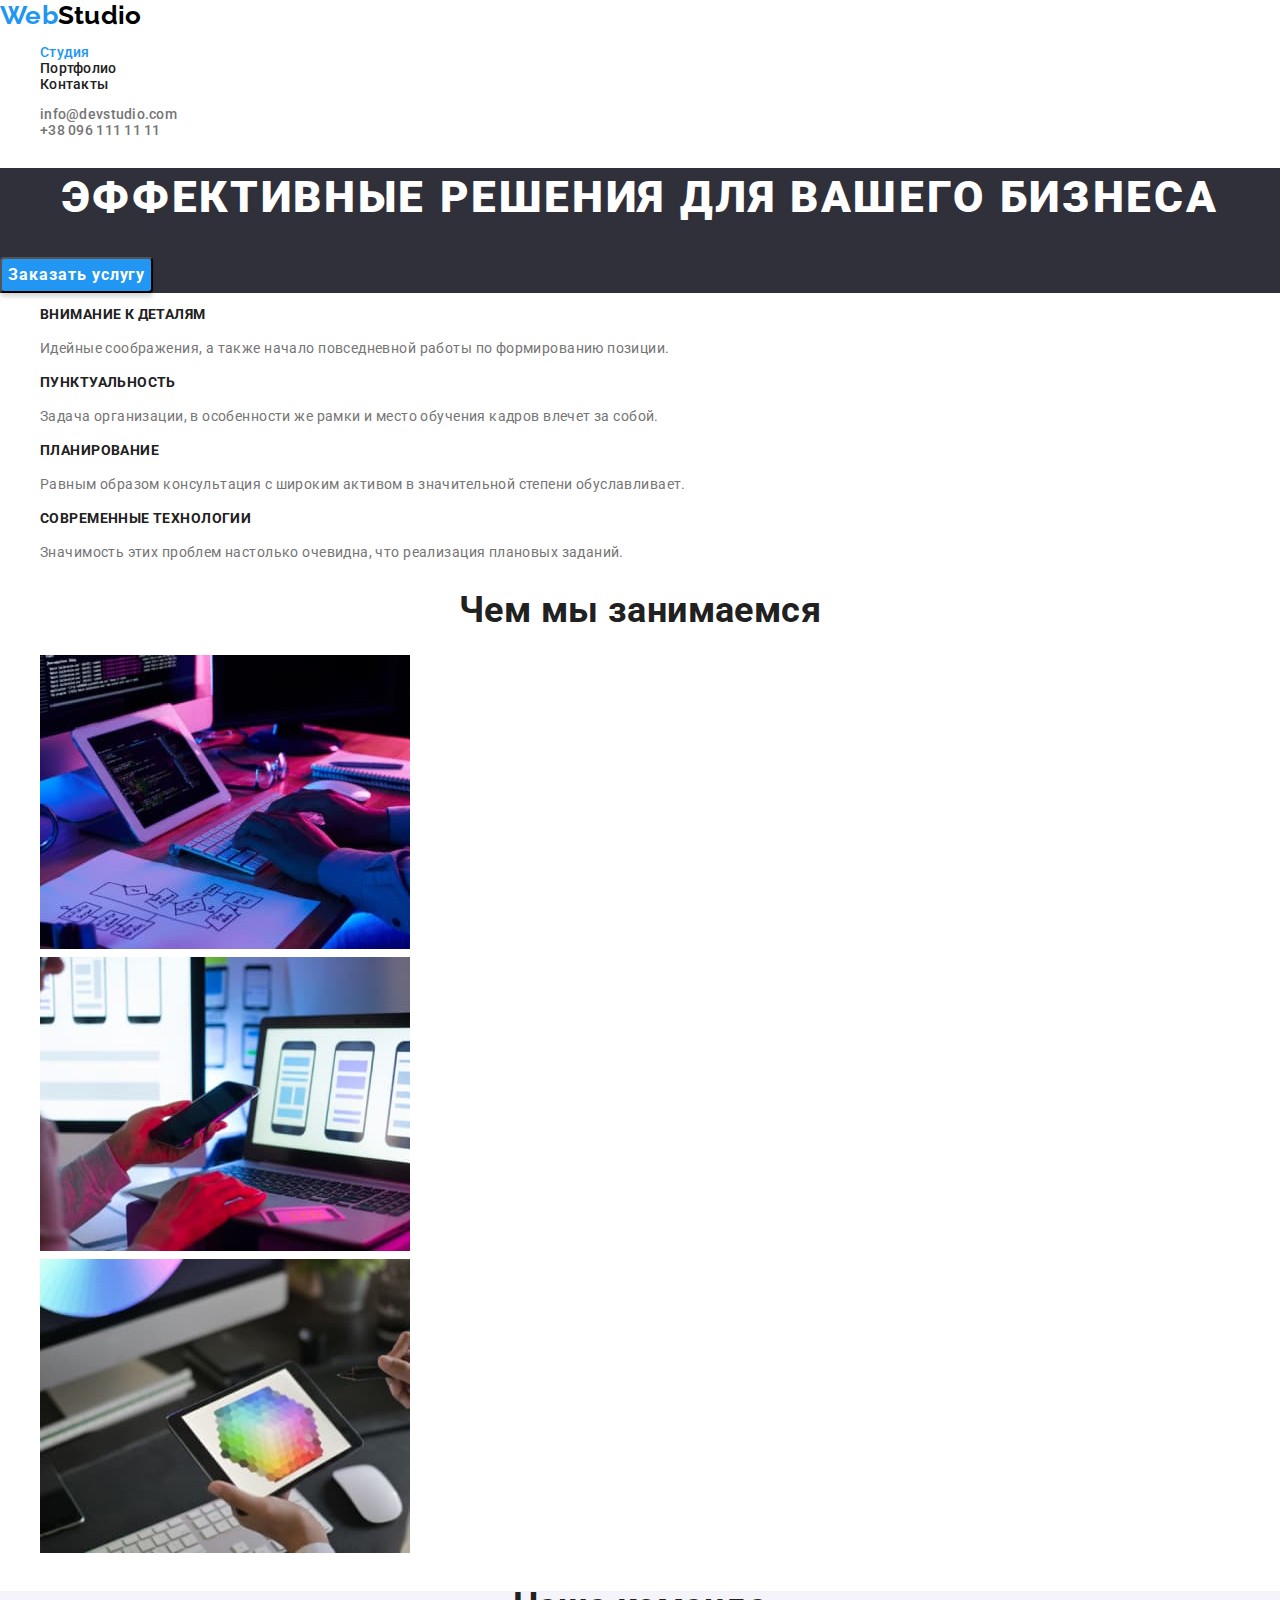
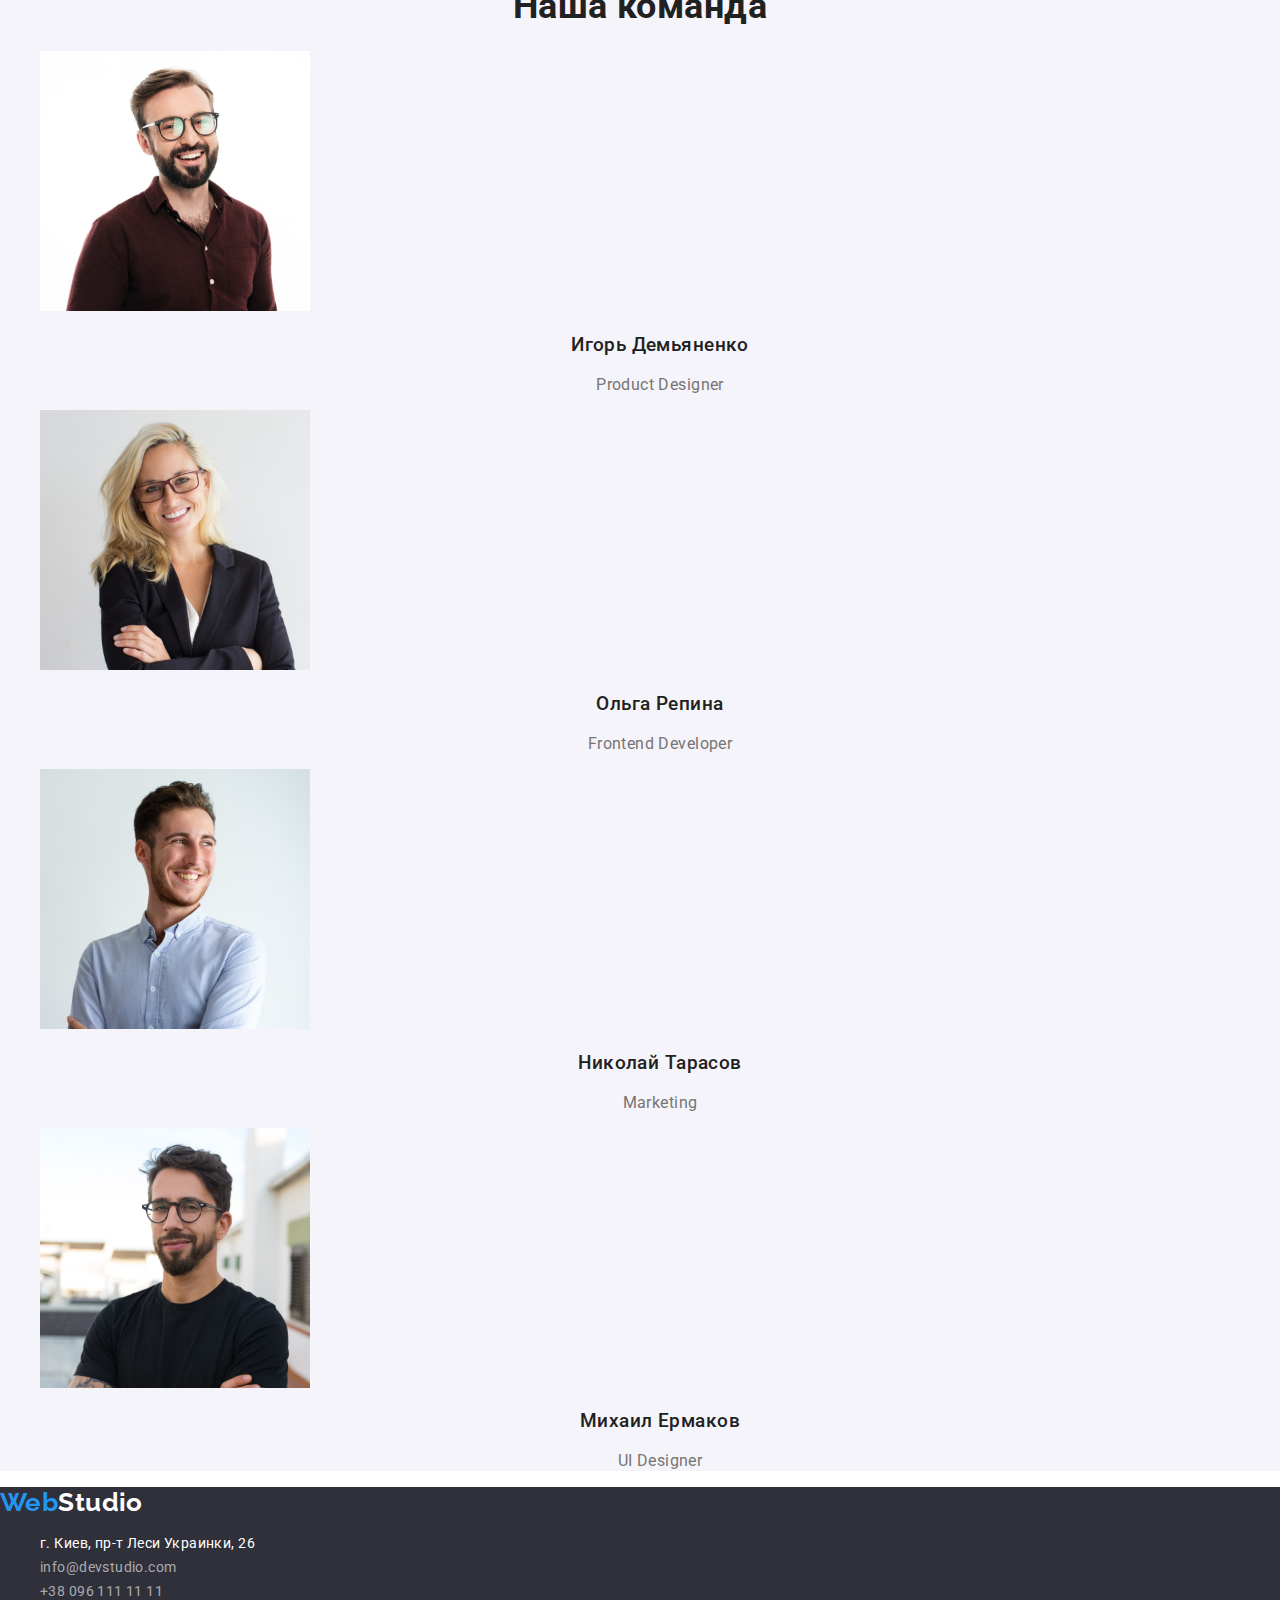
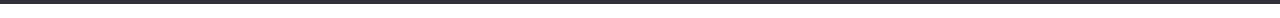
<file: index.html>
<!DOCTYPE html>
<html lang="ru">
  <head>
    <meta charset="UTF-8" />
    <meta http-equiv="X-UA-Compatible" content="IE=edge" />
    <meta name="viewport" content="width=device-width, initial-scale=1.0" />
    <title>Студия</title>
    <link rel="preconnect" href="https://fonts.gstatic.com" />
    <link
      href="https://fonts.googleapis.com/css2?family=Raleway:wght@700&family=Roboto:wght@400;500;700;900&display=swap"
      rel="stylesheet"
    />
    <link
      rel="stylesheet"
      href="https://cdnjs.cloudflare.com/ajax/libs/modern-normalize/1.0.0/modern-normalize.min.css"
    />
    <link rel="stylesheet" href="./css/styles.css" />
  </head>
  <body>
    <!-- Header section -->

    <header class="header">
      <a href="./index.html" class="logo"
        >Web<span class="logo-header-color">Studio</span></a
      >
      <nav>
        <ul>
          <li>
            <a href="./index.html" class="link current navigation">Студия</a>
          </li>
          <li>
            <a href="./portfolio.html" class="link navigation">Портфолио</a>
          </li>
          <li><a href="" class="link navigation">Контакты</a></li>
        </ul>
      </nav>
      <ul>
        <li>
          <a href="mailto:info@devstudio.com" class="link header-contacts"
            >info@devstudio.com</a
          >
        </li>
        <li>
          <a href="tel:+380961111111" class="link header-contacts"
            >+38 096 111 11 11</a
          >
        </li>
      </ul>
    </header>
    <main>
      <!-- Hero section -->

      <section class="hero-section">
        <h1 class="hero-title">Эффективные решения для вашего бизнеса</h1>
        <button type="button" class="hero-button">Заказать услугу</button>
      </section>

      <!-- Advantages section -->

      <section>
        <h2 class="visually-hidden">Преимущества</h2>
        <ul>
          <li>
            <h3 class="advantages-title">Внимание к деталям</h3>
            <p>
              Идейные соображения, а также начало повседневной работы по
              формированию позиции.
            </p>
          </li>
          <li>
            <h3 class="advantages-title">Пунктуальность</h3>
            <p>
              Задача организации, в особенности же рамки и место обучения кадров
              влечет за собой.
            </p>
          </li>
          <li>
            <h3 class="advantages-title">Планирование</h3>
            <p>
              Равным образом консультация с широким активом в значительной
              степени обуславливает.
            </p>
          </li>
          <li>
            <h3 class="advantages-title">Современные технологии</h3>
            <p>
              Значимость этих проблем настолько очевидна, что реализация
              плановых заданий.
            </p>
          </li>
        </ul>
      </section>

      <!-- What we do section -->

      <section>
        <h2 class="title">Чем мы занимаемся</h2>
        <ul>
          <li>
            <img
              src="./images/about/img-1.jpg"
              alt="Верстка сайта"
              width="370"
              height="294"
            />
          </li>
          <li>
            <img
              src="./images/about/img-2.jpg"
              alt="Создание мобильных приложений"
              width="370"
              height="294"
            />
          </li>
          <li>
            <img
              src="./images/about/img-3.jpg"
              alt="Графический дизайн"
              width="370"
              height="294"
            />
          </li>
        </ul>
      </section>

      <!-- Team section -->

      <section class="team">
        <h2 class="title">Наша команда</h2>
        <ul>
          <li>
            <img
              src="./images/photo/img-1.jpg"
              alt="Игорь Демьяненко"
              width="270"
              height="260"
            />
            <h3 class="team-title">Игорь Демьяненко</h3>
            <p lang="en" class="team-profession">Product Designer</p>
          </li>
          <li>
            <img
              src="./images/photo/img-2.jpg"
              alt="Ольга Репина"
              width="270"
              height="260"
            />
            <h3 class="team-title">Ольга Репина</h3>
            <p lang="en" class="team-profession">Frontend Developer</p>
          </li>
          <li>
            <img
              src="./images/photo/img-3.jpg"
              alt="Николай Тарасов"
              width="270"
              height="260"
            />
            <h3 class="team-title">Николай Тарасов</h3>
            <p lang="en" class="team-profession">Marketing</p>
          </li>
          <li>
            <img
              src="./images/photo/img-4.jpg"
              alt="Михаил Ермаков"
              width="270"
              height="260"
            />
            <h3 class="team-title">Михаил Ермаков</h3>
            <p lang="en" class="team-profession">UI Designer</p>
          </li>
        </ul>
      </section>
    </main>

    <!-- Footer section -->

    <footer class="footer">
      <a href="./index.html" class="logo"
        >Web<span class="logo-footer-color">Studio</span></a
      >
      <address class="address">
        <ul>
          <li>
            <a
              href="https://goo.gl/maps/4hdRqtxyMGTuhaW96"
              target="_blank"
              rel="noopener noreferrel"
              class="link"
              >г. Киев, пр-т Леси Украинки, 26
            </a>
          </li>
          <li>
            <a href="mailto:info@devstudio.com" class="link footer-contacts"
              >info@devstudio.com</a
            >
          </li>
          <li>
            <a href="tel:+380961111111" class="link footer-contacts"
              >+38 096 111 11 11</a
            >
          </li>
        </ul>
      </address>
    </footer>
  </body>
</html>
</file>
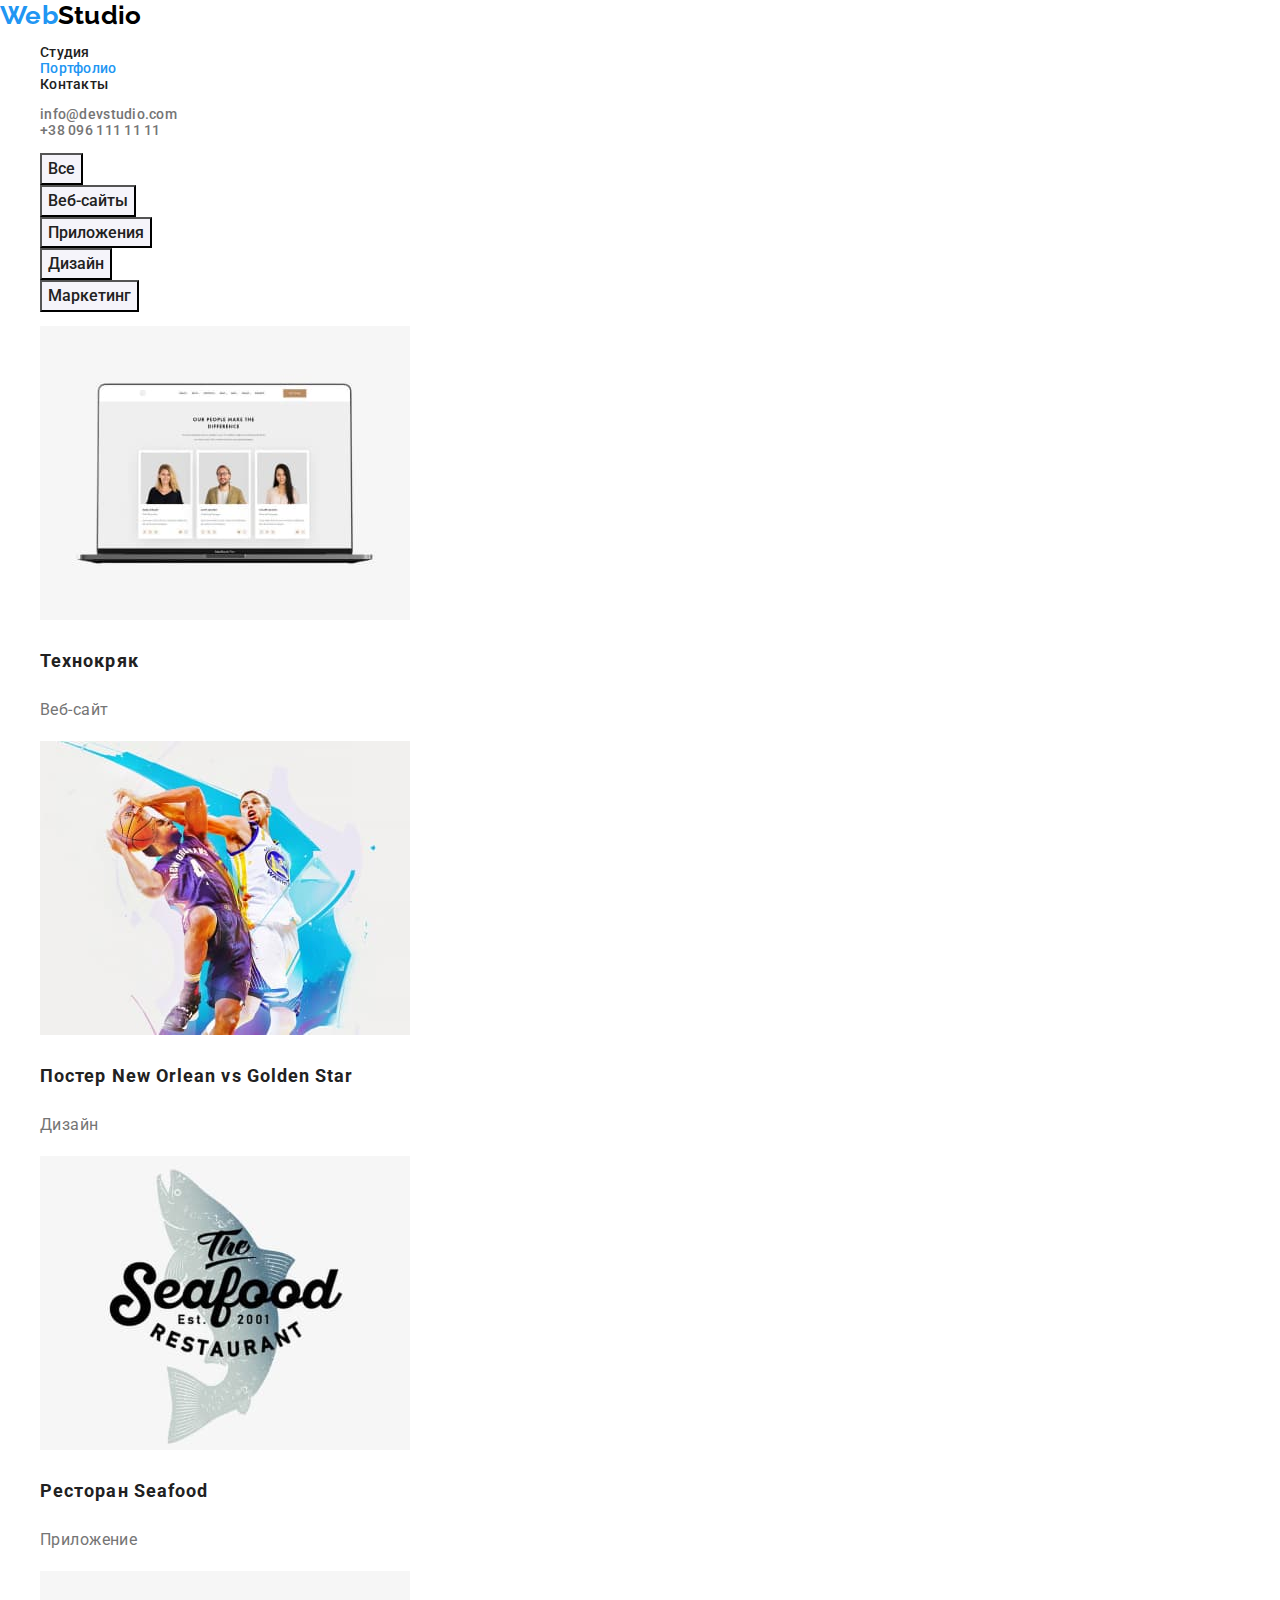
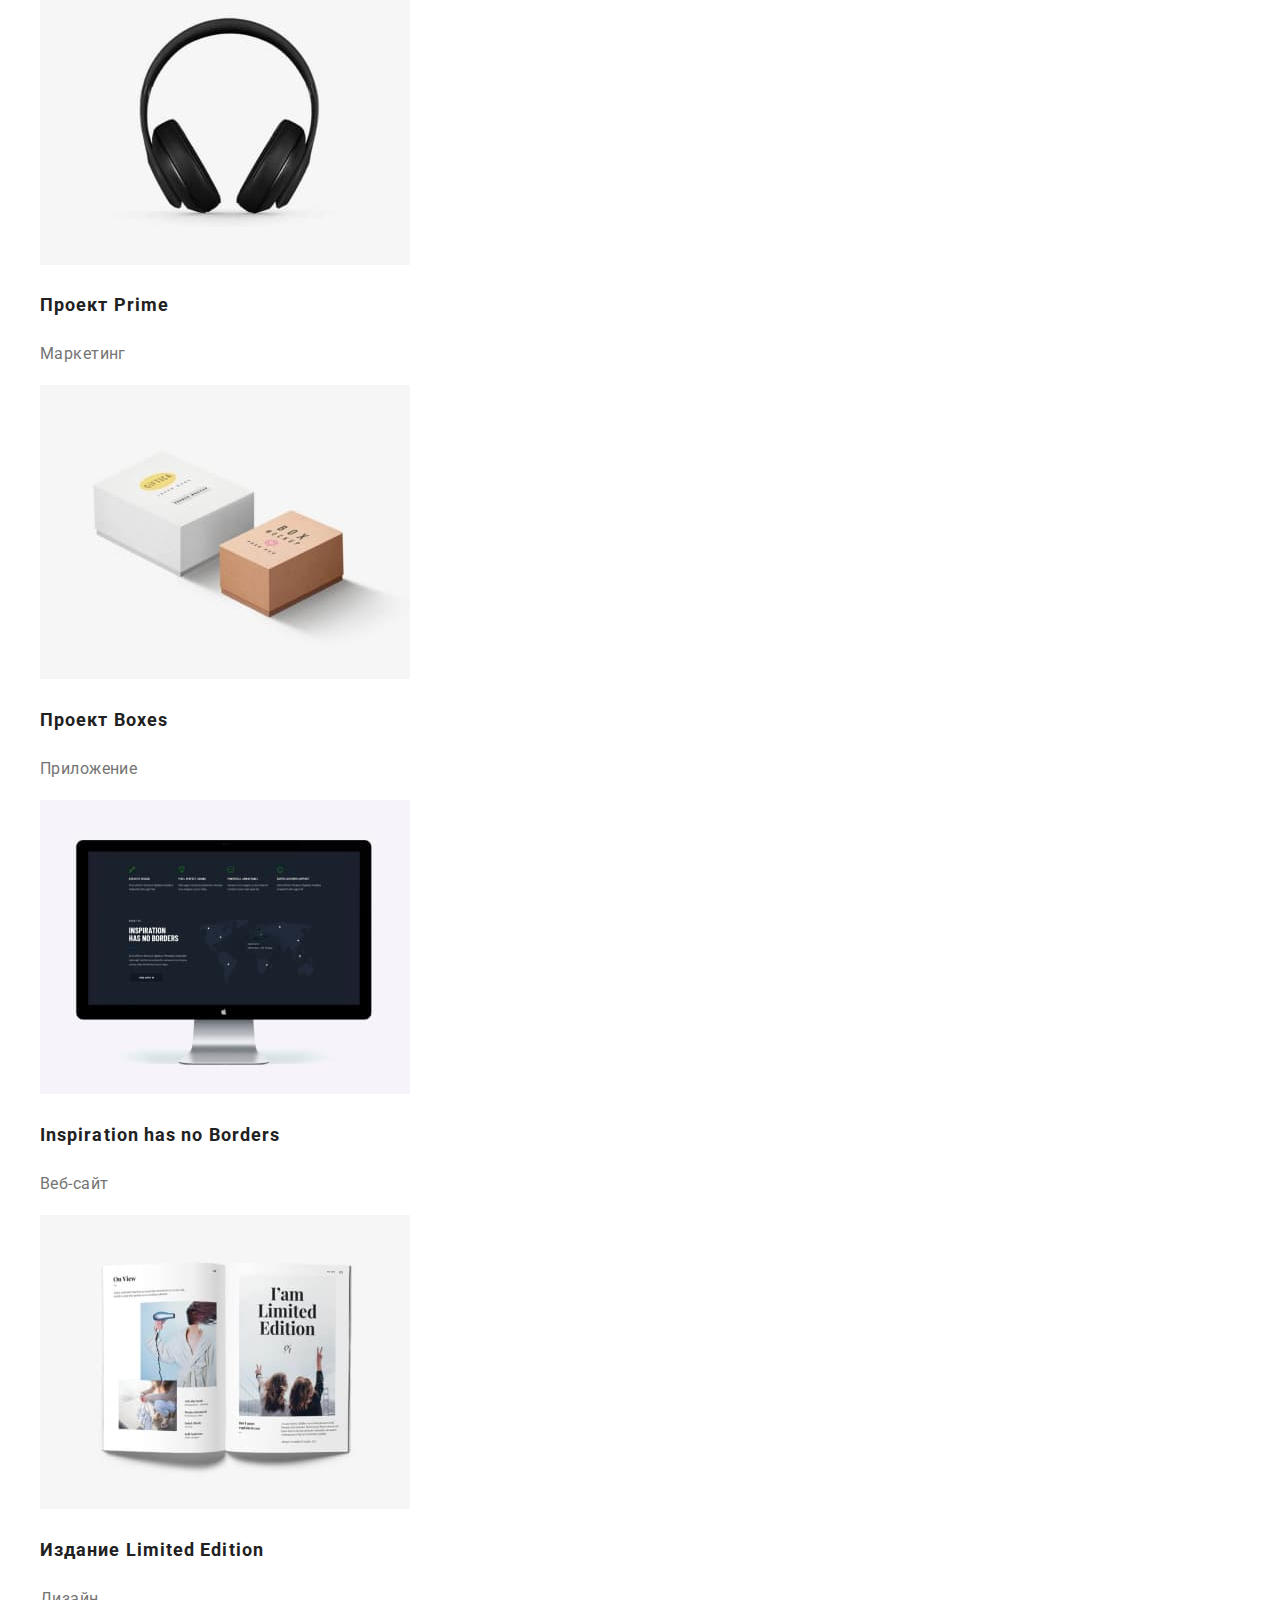
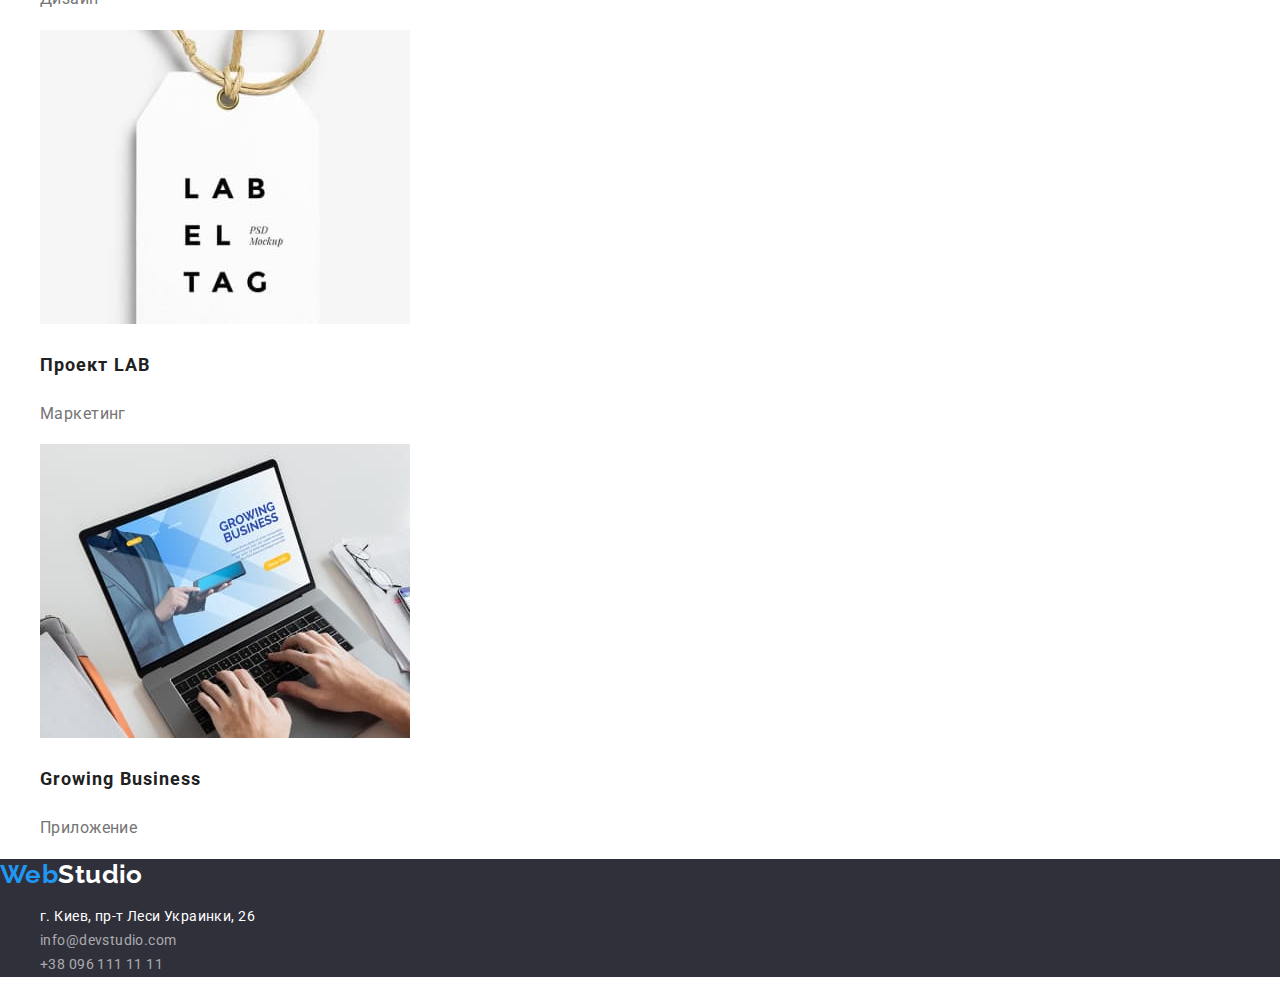
<file: portfolio.html>
<!DOCTYPE html>
<html lang="ru">
  <head>
    <meta charset="UTF-8" />
    <meta http-equiv="X-UA-Compatible" content="IE=edge" />
    <meta name="viewport" content="width=device-width, initial-scale=1.0" />
    <title>Студия</title>
    <link rel="preconnect" href="https://fonts.gstatic.com" />
    <link
      href="https://fonts.googleapis.com/css2?family=Raleway:wght@700&family=Roboto:wght@400;500;700;900&display=swap"
      rel="stylesheet"
    />
    <link
      rel="stylesheet"
      href="https://cdnjs.cloudflare.com/ajax/libs/modern-normalize/1.0.0/modern-normalize.min.css"
    />
    <link rel="stylesheet" href="./css/styles.css" />
  </head>
  <body>
    <!-- Header section -->

    <header class="header">
      <a href="./index.html" class="logo"
        >Web<span class="logo-header-color">Studio</span></a
      >
      <nav>
        <ul>
          <li><a href="./index.html" class="link navigation">Студия</a></li>
          <li>
            <a href="./portfolio.html" class="link current navigation"
              >Портфолио</a
            >
          </li>
          <li><a href="" class="link navigation">Контакты</a></li>
        </ul>
      </nav>
      <ul>
        <li>
          <a href="mailto:info@devstudio.com" class="link header-contacts"
            >info@devstudio.com</a
          >
        </li>
        <li>
          <a href="tel:+380961111111" class="link header-contacts"
            >+38 096 111 11 11</a
          >
        </li>
      </ul>
    </header>
    <main>
      <!-- Project section -->

      <section>
        <h1 class="visually-hidden">Фильтры</h1>
        <ul>
          <li>
            <button type="button" class="button">Все</button>
          </li>
          <li>
            <button type="button" class="button">Веб-сайты</button>
          </li>
          <li>
            <button type="button" class="button">Приложения</button>
          </li>
          <li>
            <button type="button" class="button">Дизайн</button>
          </li>
          <li>
            <button type="button" class="button">Маркетинг</button>
          </li>
        </ul>
        <ul>
          <li>
            <img
              src="./images/portfolio/img-1.jpg"
              alt="Технокряк"
              width="370"
              height="294"
            />
            <h2 class="project-title">Технокряк</h2>
            <p class="category">Веб-сайт</p>
          </li>
          <li>
            <img
              src="./images/portfolio/img-2.jpg"
              alt="Постер New Orlean vs Golden Star"
              width="370"
              height="294"
            />
            <h2 class="project-title">Постер New Orlean vs Golden Star</h2>
            <p class="category">Дизайн</p>
          </li>
          <li>
            <img
              src="./images/portfolio/img-3.jpg"
              alt="Ресторан Seafood"
              width="370"
              height="294"
            />
            <h2 class="project-title">Ресторан Seafood</h2>
            <p class="category">Приложение</p>
          </li>
          <li>
            <img
              src="./images/portfolio/img-4.jpg"
              alt="Проект Prime"
              width="370"
              height="294"
            />
            <h2 class="project-title">Проект Prime</h2>
            <p class="category">Маркетинг</p>
          </li>
          <li>
            <img
              src="./images/portfolio/img-5.jpg"
              alt="Проект Boxes"
              width="370"
              height="294"
            />
            <h2 class="project-title">Проект Boxes</h2>
            <p class="category">Приложение</p>
          </li>
          <li>
            <img
              src="./images/portfolio/img-6.jpg"
              alt="Inspiration has no Borders"
              width="370"
              height="294"
            />
            <h2 class="project-title">Inspiration has no Borders</h2>
            <p class="category">Веб-сайт</p>
          </li>
          <li>
            <img
              src="./images/portfolio/img-7.jpg"
              alt="Издание Limited Edition"
              width="370"
              height="294"
            />
            <h2 class="project-title">Издание Limited Edition</h2>
            <p class="category">Дизайн</p>
          </li>
          <li>
            <img
              src="./images/portfolio/img-8.jpg"
              alt="Проект LAB"
              width="370"
              height="294"
            />
            <h2 class="project-title">Проект LAB</h2>
            <p class="category">Маркетинг</p>
          </li>
          <li>
            <img
              src="./images/portfolio/img-9.jpg"
              alt="Growing Business"
              width="370"
              height="294"
            />
            <h2 class="project-title">Growing Business</h2>
            <p class="category">Приложение</p>
          </li>
        </ul>
      </section>
    </main>

    <!-- Footer section -->

    <footer class="footer">
      <a href="./index.html" class="logo"
        >Web<span class="logo-footer-color">Studio</span></a
      >
      <address class="address">
        <ul class="list">
          <li>
            <a
              href="https://goo.gl/maps/4hdRqtxyMGTuhaW96"
              target="_blank"
              rel="noopener noreferrel"
              class="link"
              >г. Киев, пр-т Леси Украинки, 26
            </a>
          </li>
          <li>
            <a href="mailto:info@devstudio.com" class="link footer-contacts"
              >info@devstudio.com</a
            >
          </li>
          <li>
            <a href="tel:+380961111111" class="link footer-contacts"
              >+38 096 111 11 11</a
            >
          </li>
        </ul>
      </address>
    </footer>
  </body>
</html>
</file>
<file: css/styles.css>
:root {
  --main-text-color: #757575;
  --title-text-color: #212121;
  --accent-text-color: #2196f3;
  --alt-text-color: #ffffff;
  --header-logo-text-color: #000000;
  --footer-contacts-text-color: rgba(255, 255, 255, 0.6);

  --dark-background-color: #2f303a;
  --alt-background-color: #f5f4fa;

  --main-font: "Roboto", sans-serif;
  --logo-font: "Raleway", sans-serif;
}

/* General */

body {
  font-family: var(--main-font);
  font-weight: 400;
  font-size: 14px;
  line-height: 1.71;
  letter-spacing: 0.03em;
  color: var(--main-text-color);
  background-color: var(--alt-text-color);
}

.link {
  text-decoration: none;
  color: inherit;
}

.link:hover,
.link:focus {
  color: var(--accent-text-color);
}

.link.current {
  color: var(--accent-text-color);
}

ul {
  list-style: none;
}

.logo {
  font-family: var(--logo-font);
  font-weight: 700;
  font-size: 26px;
  line-height: 1.19;
  color: var(--accent-text-color);
  text-decoration: none;
}

.title {
  font-weight: 700;
  font-size: 36px;
  line-height: 0.85;
  text-align: center;
  color: var(--title-text-color);
}

/* Hidden */

.visually-hidden {
  position: absolute !important;
  clip: rect(1px 1px 1px 1px);
  clip: rect(1px, 1px, 1px, 1px);
  padding: 0 !important;
  border: 0 !important;
  height: 1px !important;
  width: 1px !important;
  overflow: hidden;
}

/* Header section */

.header {
  font-weight: 500;
  font-size: 14px;
  line-height: 1.14;
  letter-spacing: 0.02em;
}

.logo-header-color {
  color: var(--header-logo-text-color);
}

.navigation {
  color: var(--title-text-color);
}

.header-contacts {
}

/* Hero section */

.hero-section {
  background-color: var(--dark-background-color);
}

.hero-title {
  font-weight: 900;
  font-size: 44px;
  line-height: 1.36;
  text-align: center;
  letter-spacing: 0.06em;
  text-transform: uppercase;
  color: var(--alt-text-color);
}

.hero-button {
  font-weight: 700;
  font-size: 16px;
  line-height: 1.87;
  display: flex;
  align-items: center;
  text-align: center;
  letter-spacing: 0.06em;
  color: var(--alt-text-color);
  background-color: var(--accent-text-color);
  box-shadow: 0px 4px 4px rgba(0, 0, 0, 0.15);
  border-radius: 4px;
  cursor: pointer;
}

/* Button section */

.button {
  font-weight: 500;
  font-size: 16px;
  line-height: 1.62;
  text-align: center;
  color: var(--title-text-color);
  background-color: var(--alt-background-color);
  cursor: pointer;
}

.button:hover,
.button:focus {
  color: var(--alt-text-color);
  background-color: var(--accent-text-color);
}

/* Advantages section */

.advantages-title {
  font-weight: 700;
  font-size: 14px;
  line-height: 1.14;
  text-transform: uppercase;
  color: var(--title-text-color);
}

/* Team section */

.team {
  background-color: var(--alt-background-color);
  font-size: 16px;
  line-height: 1.19;
}
.team-title {
  font-weight: 500;
  text-align: center;
  color: var(--title-text-color);
}

.team-profession {
  text-align: center;
}

/* Project section */

.project-title {
  font-weight: 700;
  font-size: 18px;
  line-height: 2;
  letter-spacing: 0.06em;
  color: var(--title-text-color);
}

.category {
  font-size: 16px;
  line-height: 1.87;
}

/*Footer section*/

.footer {
  background-color: var(--dark-background-color);
  color: var(--alt-text-color);
}

.logo-footer-color {
  color: var(--alt-text-color);
}

.address {
  font-style: inherit;
}

.footer-contacts {
  color: var(--footer-contacts-text-color);
}
</file>
